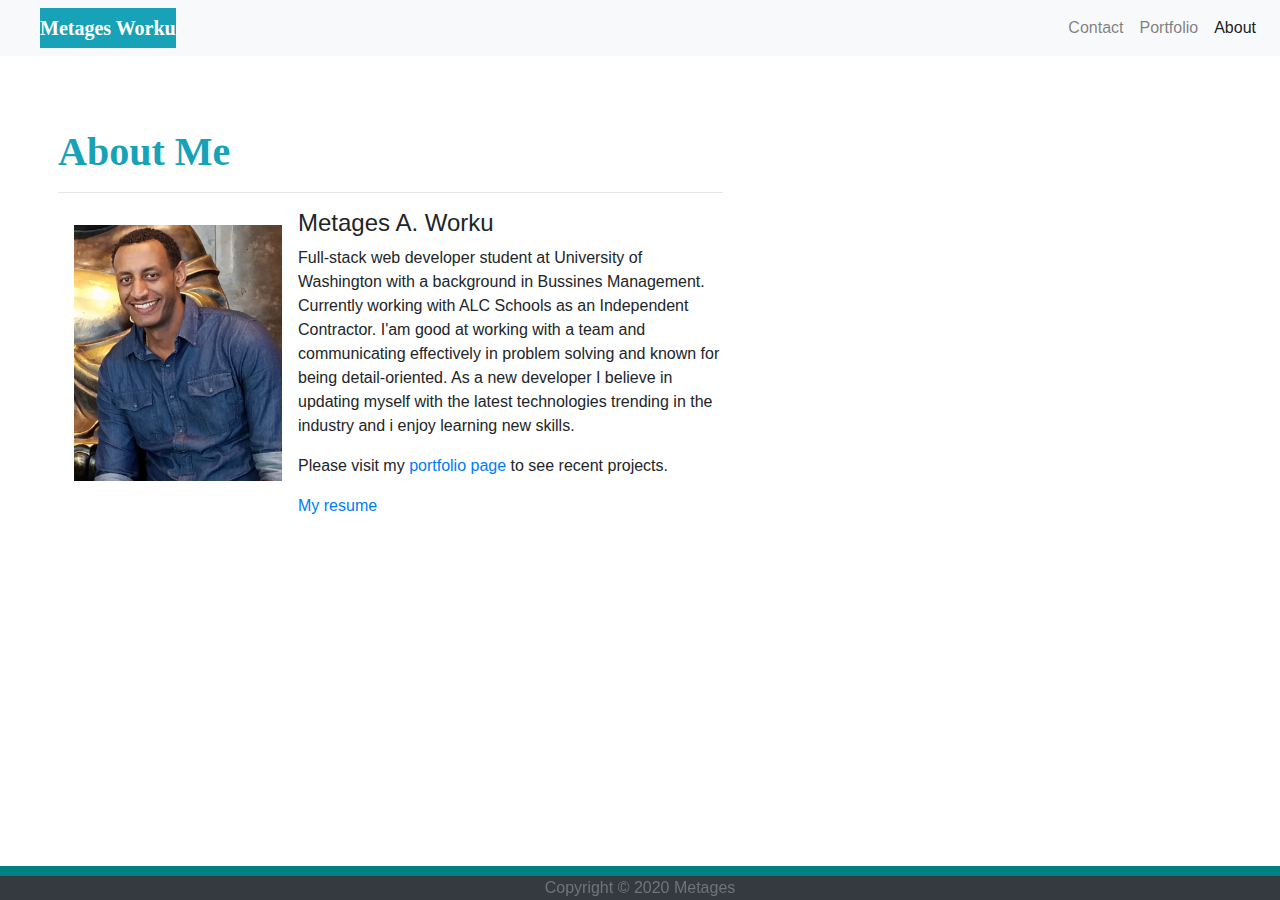
<file: index.html>
<!DOCTYPE html>
<html lang="en">

<head>
    <meta charset="UTF-8">
    <meta name="viewport" content="width=device-width, initial-scale=1.0">
    <link rel="stylesheet" href="https://maxcdn.bootstrapcdn.com/bootstrap/4.0.0/css/bootstrap.min.css">
    <link rel="stylesheet" href="https://use.fontawesome.com/releases/v5.2.0/css/all.css"
        integrity="sha384-hWVjflwFxL6sNzntih27bfxkr27PmbbK/iSvJ+a4+0owXq79v+lsFkW54bOGbiDQ" crossorigin="anonymous">
    <link rel="stylesheet" href="style.css">
    <title>About me</title>
</head>

<body>
    <br>
    <nav class="navbar navbar-expand-lg fixed-top navbar-light bg-light">

        <a class="navbar-brand mx-4 bg-info font-weight-bold text-white about" href="./index.html">Metages Worku</a>
        <button class="navbar-toggler" type="button" data-toggle="collapse" data-target="#navbarNav"
            aria-controls="navbarNav" aria-expanded="false" aria-label="Toggle navigation">
            <span class="navbar-toggler-icon"></span>
        </button>
        <div class="collapse navbar-collapse" id="navbarNav">
            <!-- ml-auto pushes the nav items to the right -->
            <ul class="navbar-nav ml-auto">
                <li class="nav-item">
                    <a class="nav-link" href="./contact.html">Contact <span class="sr-only">(current)</span></a>
                </li>
                <li class="nav-item">
                    <a class="nav-link" href="./portfolio.html">Portfolio</a>
                </li>
                <li class="nav-item">
                    <a class="nav-link active" href="./index.html">About</a>
                </li>
            </ul>
        </div>
    </nav>

    <br>
    <section class="container py-3 " id="about">
        <header class="row mx-2">
            <div class="col-xs-10 col-md-8 bg-white">
                <br>
                <h1 class="text-info font-weight-bold">About Me</h1>
                <hr>
            </div>
        </header>
        <div class=" row mx-2">
            <div class="col-xs-10 col-md-8 bg-white">
                <img id="metages" class="float-left p-3" src="Assets/images/20200909_115942.png" alt="my-picture">
                <h4>Metages A. Worku</h4>
                <p> Full-stack web developer student at University of Washington with a background in Bussines
                    Management. Currently working with ALC Schools as an Independent Contractor. I'am
                    good at working with a team and communicating effectively in problem solving and known for being
                    detail-oriented. As a new developer I believe in updating myself with the latest technologies
                    trending in the industry and i enjoy learning new skills.
                </p>

                <p>Please visit my <a href="./portfolio.html">portfolio page</a> to see recent projects.</p>
                <a href="./Assets/resume.pdf">My resume</a>
            </div>
        </div>
    </section>

    <footer class=" bg-dark b-0 text-muted text-center">
        Copyright &copy; 2020 Metages
        <div class="icons">
            <a href="#!">
                <i class="fab fa-twitter "></i>
            </a>
            <a href="https://www.facebook.com/metages.worku" target="_blank">
                <i class="fab fa-facebook "></i>
            </a>
            <a href="https://www.linkedin.com/in/metages-worku-6a962a1b5/" target="_blank">
                <i class="fab fa-linkedin "></i>
            </a>
            <a href="https://github.com/Mgithub89" target="_blank">
                <i class="fab fa-github "></i>
            </a>
        </div>
    </footer>

    <script src="https://code.jquery.com/jquery-3.5.1.slim.min.js"
        integrity="sha384-DfXdz2htPH0lsSSs5nCTpuj/zy4C+OGpamoFVy38MVBnE+IbbVYUew+OrCXaRkfj"
        crossorigin="anonymous"></script>
    <script src="https://cdn.jsdelivr.net/npm/popper.js@1.16.1/dist/umd/popper.min.js"
        integrity="sha384-9/reFTGAW83EW2RDu2S0VKaIzap3H66lZH81PoYlFhbGU+6BZp6G7niu735Sk7lN"
        crossorigin="anonymous"></script>
    <script src="https://stackpath.bootstrapcdn.com/bootstrap/4.5.2/js/bootstrap.min.js"
        integrity="sha384-B4gt1jrGC7Jh4AgTPSdUtOBvfO8shuf57BaghqFfPlYxofvL8/KUEfYiJOMMV+rV"
        crossorigin="anonymous"></script>

</body>

</html>
</file>
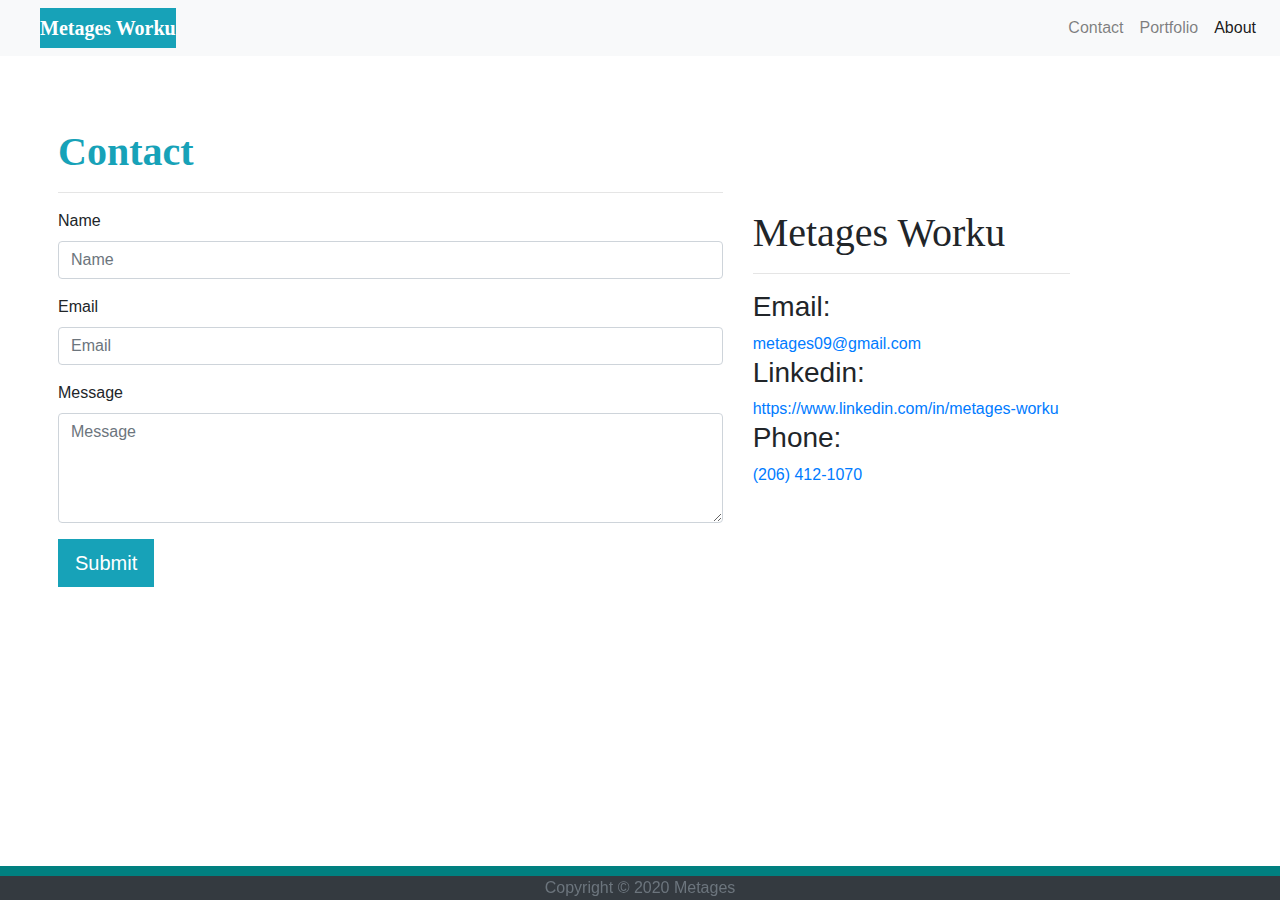
<file: contact.html>
<!DOCTYPE html>
<html lang="en">

<head>
    <meta charset="UTF-8">
    <meta name="viewport" content="width=device-width, initial-scale=1.0">
    <link rel="stylesheet" href="https://maxcdn.bootstrapcdn.com/bootstrap/4.0.0/css/bootstrap.min.css">
    <link rel="stylesheet" href="https://use.fontawesome.com/releases/v5.2.0/css/all.css"
        integrity="sha384-hWVjflwFxL6sNzntih27bfxkr27PmbbK/iSvJ+a4+0owXq79v+lsFkW54bOGbiDQ" crossorigin="anonymous">
    <link rel="stylesheet" href="style.css">
    <title>Contact Page</title>
</head>

<body>
    <br>
    <nav class="navbar navbar-expand-lg fixed-top navbar-light bg-light">

        <a class="navbar-brand mx-4 bg-info font-weight-bold text-white about" href="./index.html">Metages Worku</a>
        <button class="navbar-toggler" type="button" data-toggle="collapse" data-target="#navbarNav"
            aria-controls="navbarNav" aria-expanded="false" aria-label="Toggle navigation">
            <span class="navbar-toggler-icon"></span>
        </button>
        <div class="collapse navbar-collapse" id="navbarNav">
            <!-- ml-auto pushes the nav items to the right -->
            <ul class="navbar-nav ml-auto">
                <li class="nav-item">
                    <a class="nav-link" href="./contact.html">Contact <span class="sr-only">(current)</span></a>
                </li>
                <li class="nav-item">
                    <a class="nav-link" href="./portfolio.html">Portfolio</a>
                </li>
                <li class="nav-item">
                    <a class="nav-link active" href="./index.html">About</a>
                </li>
            </ul>
        </div>
    </nav>

    <br>
    <section class="container py-3 " id="contact">
        <header class="row mx-2">
            <div class="col-xs-10 col-md-8 bg-white">
                <br>
                <h1 class="text-info font-weight-bold">Contact</h1>
                <hr>
            </div>
        </header>
        <div class=" row mx-2">
            <div class="col-xs-10 col-md-8 bg-white">
                <form action="mailto:metages09@gmail.com" method="post">
                    <div class="form-group">
                        <label for="name">Name</label>
                        <input type="text" class="form-control" id="name" placeholder="Name" required>
                    </div>
                    <div class="form-group">
                        <label for="email">Email</label>
                        <input type="email" class="form-control" id="email" placeholder="Email" required>
                    </div>
                    <div class="form-group">
                        <label for="message">Message</label>
                        <textarea rows="4" class="form-control" id="message" placeholder="Message" required></textarea>
                    </div>
                    <button type="button" class="btn btn-info btn-lg mb-4 rounded-0">Submit</button>
                </form>
            </div>
            <div class="col-md-4">
                <h1>Metages Worku</h1>
                <hr />
                <h3 class="mt-3">Email:</h3>
                <a href="mailto:metages09@gmail.com">metages09@gmail.com</a>
                <h3>Linkedin:</h3>
                <a
                    href="https://www.linkedin.com/in/metages-worku-6a962a1b5/">https://www.linkedin.com/in/metages-worku</a>
                <h3>Phone:</h3>
                <a href="tel:2064121070">(206) 412-1070</a>
            </div>
        </div>
    </section>


    <footer class=" bg-dark b-0 text-muted text-center">
        Copyright &copy; 2020 Metages
        <div class="icons">
            <a href="#!">
                <i class="fab fa-twitter "></i>
            </a>
            <a href="https://www.facebook.com/metages.worku" target="_blank">
                <i class="fab fa-facebook "></i>
            </a>
            <a href="https://www.linkedin.com/in/metages-worku-6a962a1b5/" target="_blank">
                <i class="fab fa-linkedin "></i>
            </a>
            <a href="https://github.com/Mgithub89" target="_blank">
                <i class="fab fa-github "></i>
            </a>
        </div>
    </footer>

    <script src="https://code.jquery.com/jquery-3.5.1.slim.min.js"
        integrity="sha384-DfXdz2htPH0lsSSs5nCTpuj/zy4C+OGpamoFVy38MVBnE+IbbVYUew+OrCXaRkfj"
        crossorigin="anonymous"></script>
    <script src="https://cdn.jsdelivr.net/npm/popper.js@1.16.1/dist/umd/popper.min.js"
        integrity="sha384-9/reFTGAW83EW2RDu2S0VKaIzap3H66lZH81PoYlFhbGU+6BZp6G7niu735Sk7lN"
        crossorigin="anonymous"></script>
    <script src="https://stackpath.bootstrapcdn.com/bootstrap/4.5.2/js/bootstrap.min.js"
        integrity="sha384-B4gt1jrGC7Jh4AgTPSdUtOBvfO8shuf57BaghqFfPlYxofvL8/KUEfYiJOMMV+rV"
        crossorigin="anonymous"></script>

</body>

</html>
</file>
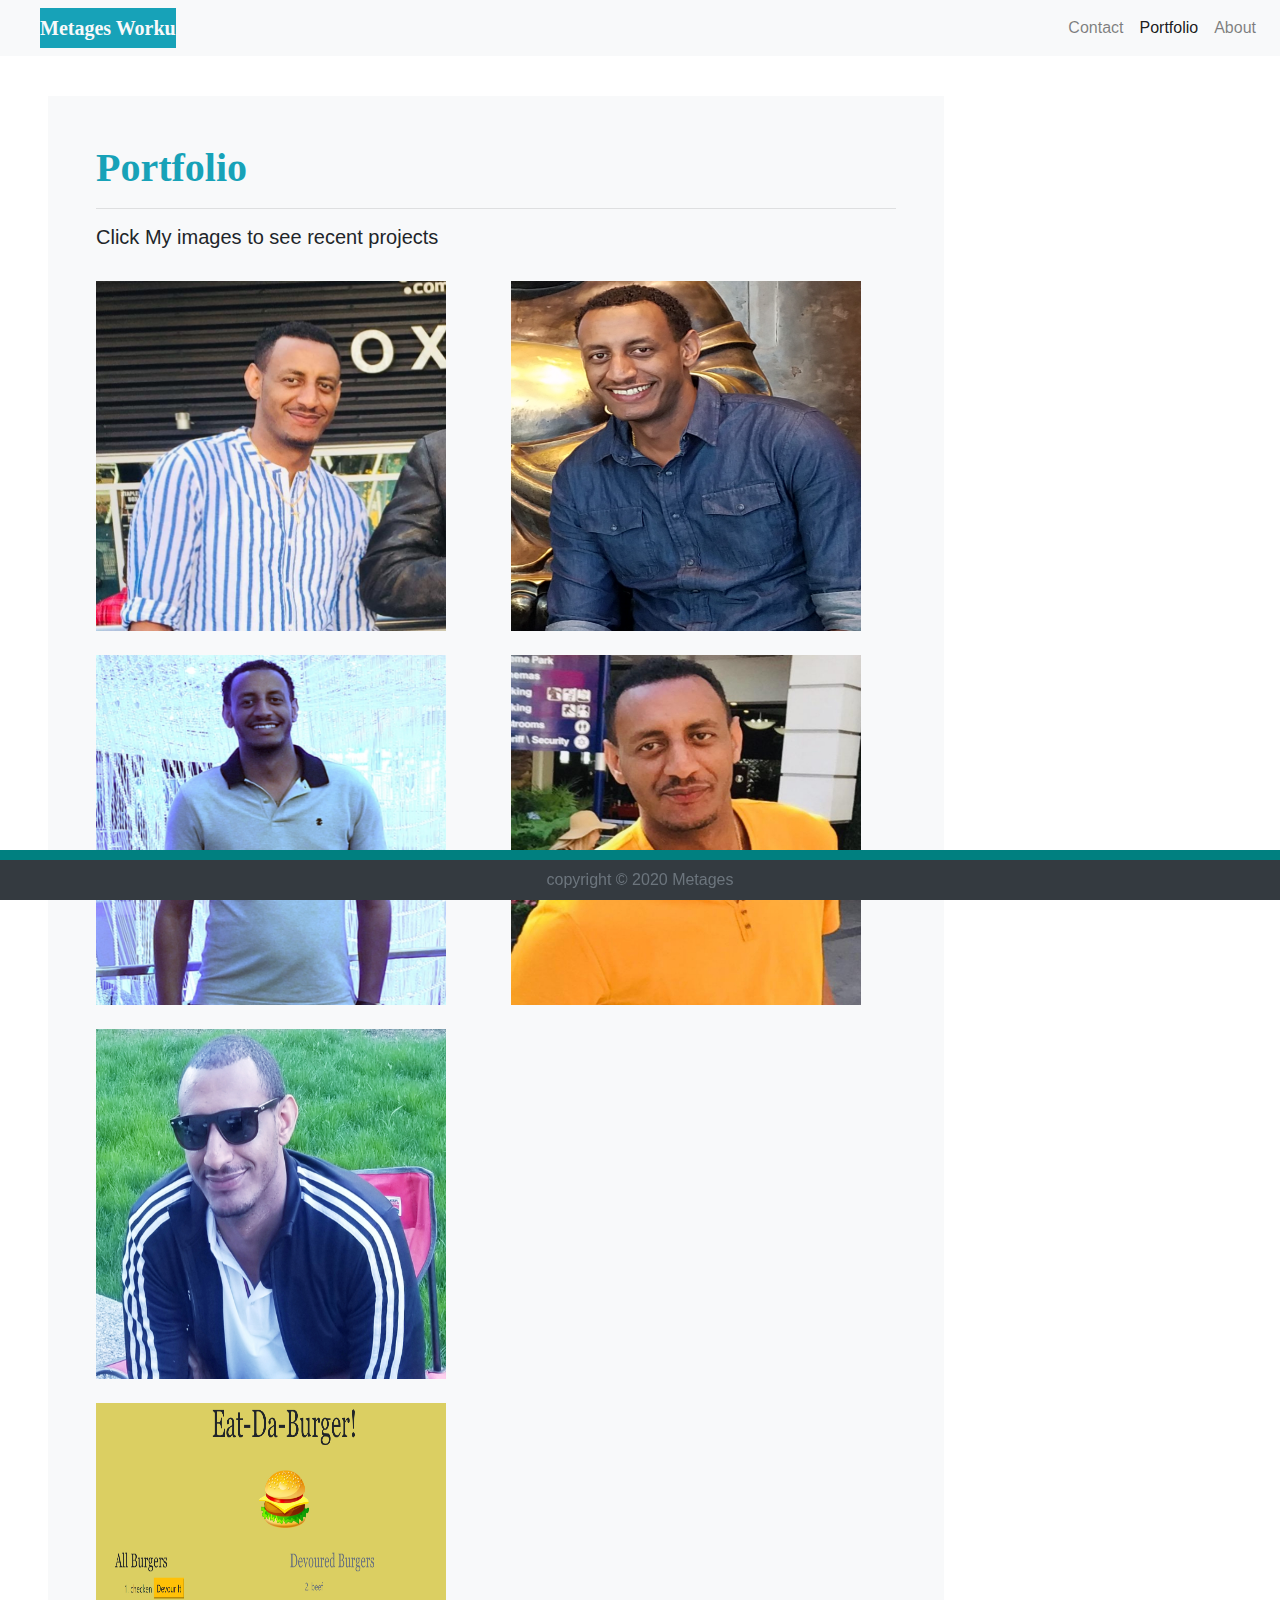
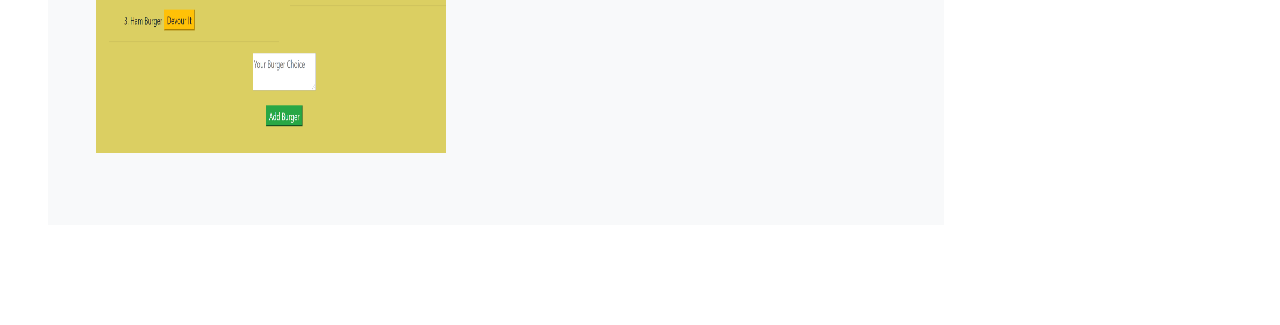
<file: portfolio.html>
<!DOCTYPE html>
<html lang="en">

<head>
    <meta charset="UTF-8">
    <meta name="viewport" content="width=device-width, initial-scale=1.0">
    <link rel="stylesheet" href="https://maxcdn.bootstrapcdn.com/bootstrap/4.0.0/css/bootstrap.min.css">
    <link rel="stylesheet" href="https://use.fontawesome.com/releases/v5.2.0/css/all.css"
        integrity="sha384-hWVjflwFxL6sNzntih27bfxkr27PmbbK/iSvJ+a4+0owXq79v+lsFkW54bOGbiDQ" crossorigin="anonymous">
    <link rel="stylesheet" href="style.css">
    <title>Portfolio page</title>

</head>

<body>
    <br>
    <header>
        <nav class="navbar navbar-expand-lg fixed-top navbar-light bg-light ">
            <a class="navbar-brand bg-info font-weight-bold text-light ml-4" href="./index.html">Metages Worku</a>
            <button class="navbar-toggler" type="button" data-toggle="collapse" data-target="#navbarNav"
                aria-controls="navbarNav" aria-expanded="false" aria-label="Toggle navigation">
                <span class="navbar-toggler-icon"></span>
            </button>
            <section class="collapse navbar-collapse" id="navbarNav">
                <ul class="navbar-nav ml-auto ">
                    <li class="nav-item ">
                        <a class="nav-link" href="./contact.html">Contact <span class="sr-only">(current)</span></a>
                    </li>
                    <li class="nav-item">
                        <a class="nav-link active" href="./portfolio.html">Portfolio</a>
                    </li>
                    <li class="nav-item">
                        <a class="nav-link" href="./index.html">About</a>
                    </li>
                </ul>
            </section>
        </nav>
    </header>
    <br>

    <main class="container m-5 p-5 bg-light" id="portfolio">
        <div class="row">
            <div class="col">
                <h1 class="text-info font-weight-bold">Portfolio</h1>
                <hr>
                <h5>Click My images to see recent projects</h5>
                <br>
            </div>
        </div>

        <div class="row">
            <div class="col-lg-6">
                <figure class="figure ">

                    <a href="https://mgithub89.github.io/Weather-Dashboard/" class="streched-link" target="-blank">
                        <img src="Assets/images/20200909_115617.jpg" class="figure-img img-fluid" alt="image3">
                    </a>
                </figure>
            </div>
            <div class="col-lg-6">
                <figure class="figure">

                    <a href="https://mgithub89.github.io/Work-Day-Scheduler/" class="streched-link" target="-blank">
                        <img src="Assets/images/20200909_115942.png" class="figure-img img-fluid" alt="image2">
                    </a>
                </figure>
            </div>
        </div>

        <div class="row">
            <div class="col-lg-6">
                <figure class="figure">

                    <a href="https://mgithub89.github.io/Password-Generator/" class="streched-link" target="-blank">
                        <img src="Assets/images/20200909_120143.jpg" class="figure-img img-fluid" alt="image3">
                    </a>
                </figure>
            </div>
            <div class="col-lg-6">
                <figure class="figure">

                    <a href="https://mgithub89.github.io/UWB-ActivityApp/" class="streched-link" target="-blank">
                        <img src="Assets/images/20200909_115700.jpg" class="figure-img img-fluid" alt="image4">
                    </a>
                </figure>
            </div>
        </div>

        <div class="row">
            <div class="col-lg-6">
                <figure class="figure">
                    <a href="https://mgithub89.github.io/CodeQuiz-Game/" class="streched-link" target="-blank">
                        <img src="Assets/images/metages.jpg" class="figure-img img-fluid" alt="image5">
                    </a>
                </figure>
            </div>
        </div>
        <div class="row">
            <div class="col-lg-6">
                <figure class="figure">
                    <a href="https://evening-dawn-38535.herokuapp.com/" class="streched-link" target="-blank">
                        <img src="Assets/images/Eat.PNG" class="figure-img img-fluid" alt="image5">
                    </a>
                </figure>
            </div>
        </div>
    </main>
    <footer class="bg-dark text-muted text-center py-2">
        copyright &copy 2020 Metages
        <div class="icons">
            <a href="#!">
                <i class="fab fa-twitter "></i>
            </a>
            <a href="https://www.facebook.com/metages.worku" target="_blank">
                <i class="fab fa-facebook "></i>
            </a>
            <a href="https://www.linkedin.com/in/metages-worku-6a962a1b5/" target="_blank">
                <i class="fab fa-linkedin "></i>
            </a>
            <a href="https://github.com/Mgithub89" target="_blank">
                <i class="fab fa-github "></i>
            </a>
        </div>
    </footer>

    <script src="https://code.jquery.com/jquery-3.5.1.slim.min.js"
        integrity="sha384-DfXdz2htPH0lsSSs5nCTpuj/zy4C+OGpamoFVy38MVBnE+IbbVYUew+OrCXaRkfj"
        crossorigin="anonymous"></script>
    <script src="https://cdn.jsdelivr.net/npm/popper.js@1.16.1/dist/umd/popper.min.js"
        integrity="sha384-9/reFTGAW83EW2RDu2S0VKaIzap3H66lZH81PoYlFhbGU+6BZp6G7niu735Sk7lN"
        crossorigin="anonymous"></script>
    <script src="https://stackpath.bootstrapcdn.com/bootstrap/4.5.2/js/bootstrap.min.js"
        integrity="sha384-B4gt1jrGC7Jh4AgTPSdUtOBvfO8shuf57BaghqFfPlYxofvL8/KUEfYiJOMMV+rV"
        crossorigin="anonymous"></script>

</body>

</html>
</file>
<file: style.css>
html {
    position: relative;
    min-height: 100%;
}

body {
    background-image: url(https://image.shutterstock.com/image-illustration/black-white-abstract-background-diamond-260nw-691648363.jpg);
    background-size: cover;
    margin: 0 0 100px;

}

h1,
.navbar-brand {
    font-family: Georgia,serif
}

.figure-img {
    height: 350px;
    width: 350px;
}

#metages {
    width: 15rem;
    height: 18rem;
}
#portfolio {
    max-width: 70%;
    /* margin: 40px 20px; */
}
#contact {
    max-width: 85%;
    margin: 40px 20px;
}
#about {
    max-width: 85%;
    margin: 40px 20px;
}
footer {
    box-shadow: 0px -10px teal;
    position: fixed;
    bottom: 0;
    width: 100%;

}
</file>
